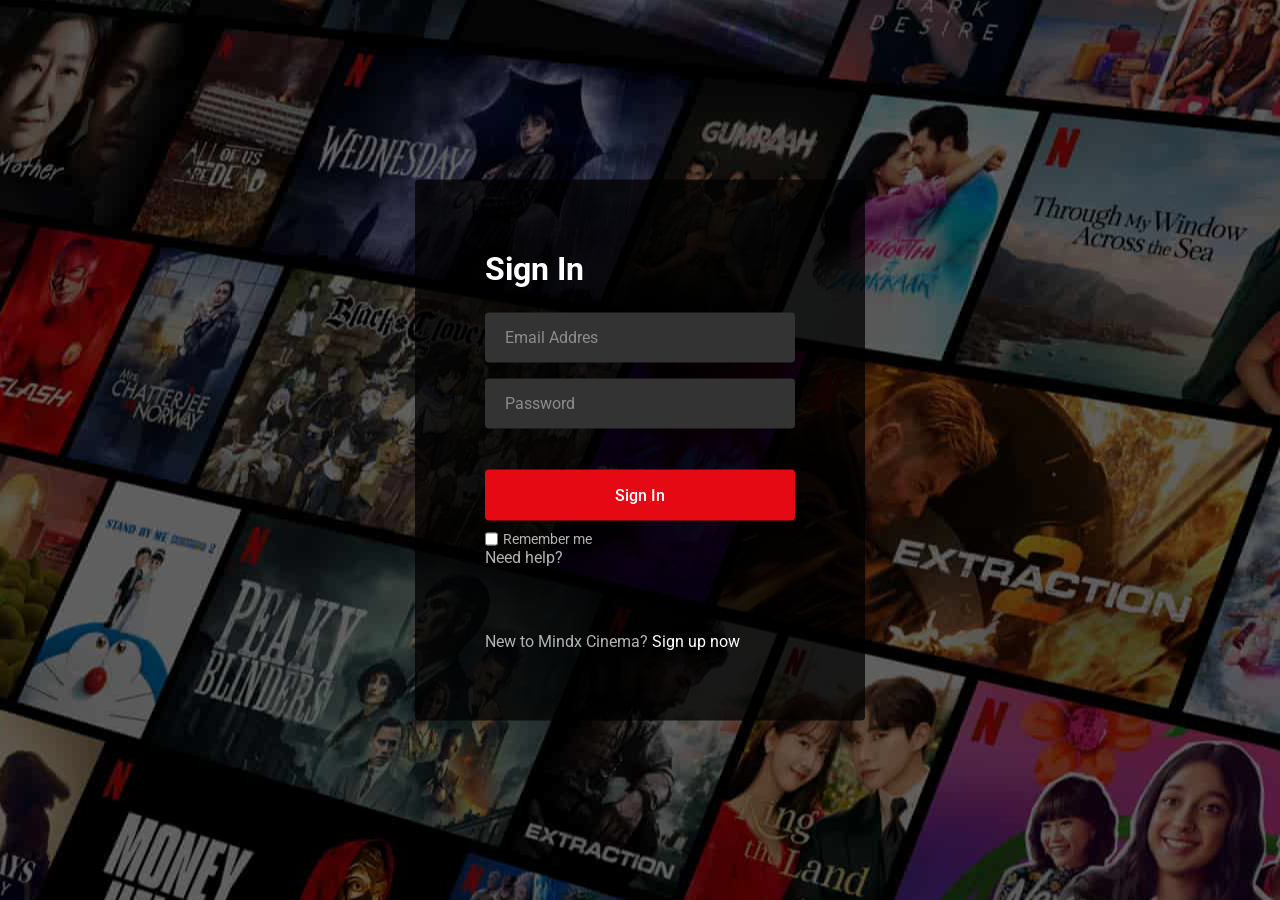
<file: login.html>
<!DOCTYPE html>
<html lang="en">
<head>
    <meta charset="UTF-8">
    <meta name="viewport" content="width=device-width, initial-scale=1.0">
    <title>LOGIN</title>
    <link rel="stylesheet" href="styles/auth.css">
</head>
<body>
    <!-- Khung chứa toàn bộ form đăng nhập -->
    <div class="form-wrapper">
        <h2>Sign In</h2>
        <form action="#">
            <!-- Khung chứa ô nhập email -->
            <div class="form-control">
                <input id="email" type="text" required>
                <label>Email Addres</label>
            </div>

            <!-- Khung chứa ô nhập password -->
            <div class="form-control">
                <input id="password" type="text" required>
                <label>Password</label>
            </div>

            <!-- Nút đăng nhập -->
            <button type="submit">Sign In</button>

            <div class="form-help">
                <div class="remember-me">
                    <input type="checkbox" id="remember-me">

                    <label for="remember-me">Remember me</label>
                </div>
            </div>
            <a href="#">Need help?</a>
        </form> 
        <p>
            New to Mindx Cinema?
            <a href="register.html">Sign up now</a>
        </p>
    </div>
    <script src="scripts/login.js"></script>
</body>
</html>
</file>
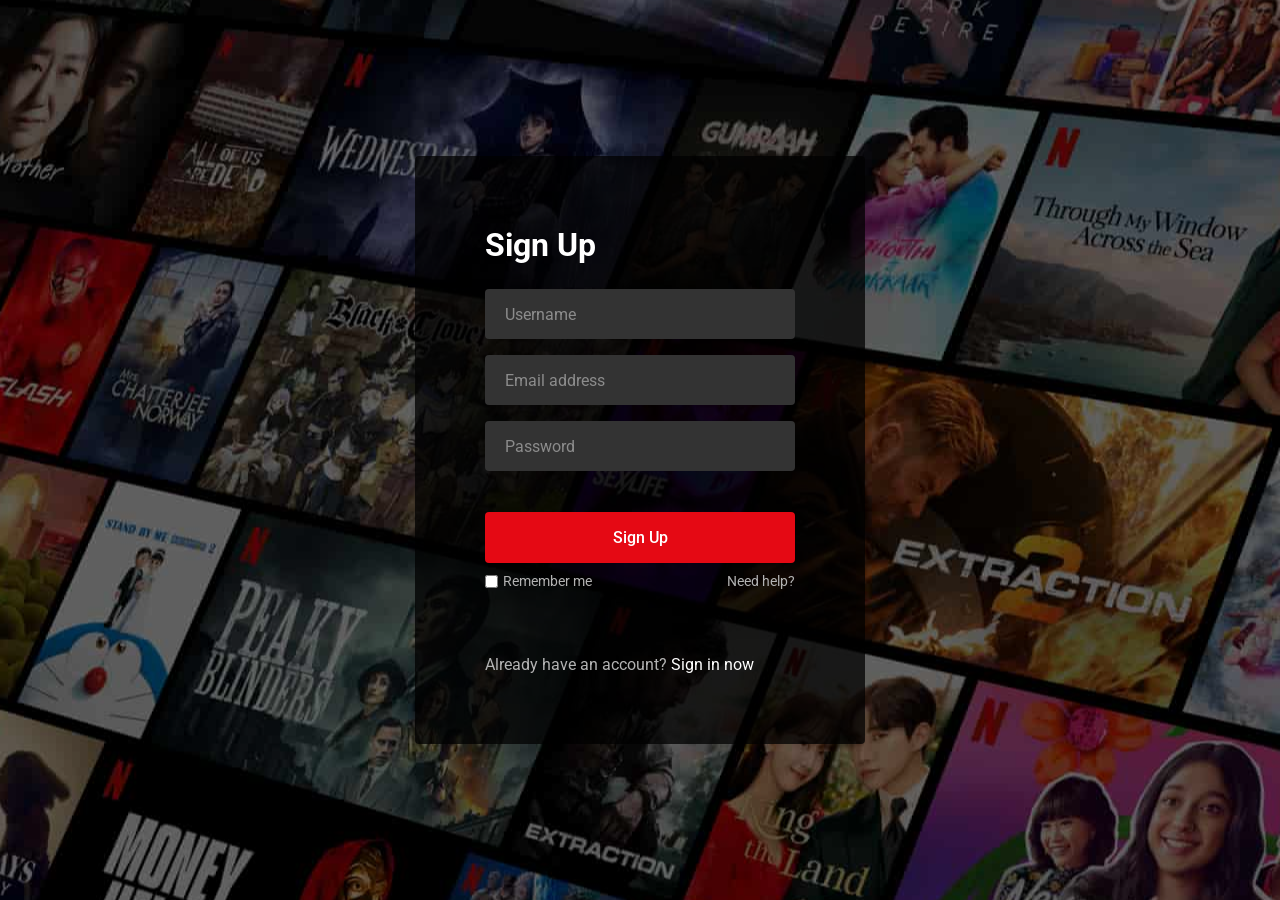
<file: register.html>
<!DOCTYPE html>
<html lang="en">
  <head>
    <meta charset="UTF-8" />
    <meta name="viewport" content="width=device-width, initial-scale=1.0" />
    <title>Register</title>
    <link rel="stylesheet" href="./styles/auth.css" />
  </head>
  <body>
    <div class="form-wrapper">
      <h2>Sign Up</h2>
      <form action="#">
        <div class="form-control">
          <input id="username" type="text" required />
          <label>Username</label>
        </div>
        <div class="form-control">
          <input id="email" type="text" required />
          <label>Email address</label>
        </div>
        <div class="form-control">
          <input id="password" type="password" required />
          <label>Password</label>
        </div>
        <button type="submit">Sign Up</button>
        <div class="form-help">
          <div class="remember-me">
            <input type="checkbox" id="remember-me" />
            <label for="remember-me">Remember me</label>
          </div>
          <a href="#">Need help?</a>
        </div>
      </form>
      <p>Already have an account? <a href="./login.html">Sign in now</a></p>
    </div>
    <script src="./scripts/register.js"></script>
  </body>
</html>
</file>
<file: styles/auth.css>
/* Import font Roboto từ Google Fonts */
@import url("https://fonts.googleapis.com/css2?family=Roboto:wght@400;500;600;700&display=swap");

/* Reset CSS cho toàn bộ trang */
* {
  margin: 0; /* Xóa margin mặc định */
  padding: 0; /* Xóa padding mặc định */
  box-sizing: border-box; /* Kích thước phần tử bao gồm cả padding và border */
  font-family: "Roboto", sans-serif; /* Thiết lập font mặc định */
}

/* Nền chính của trang */
body {
  background: #000; /* Màu nền đen */
}

/* Tạo lớp phủ ảnh nền */
body::before {
  content: ""; /* Bắt buộc khi dùng ::before */
  position: absolute; /* Định vị tuyệt đối */
  left: 0;
  top: 0;
  opacity: 0.5; /* Làm mờ ảnh nền */
  width: 100%; /* Chiều rộng toàn màn hình */
  height: 100%; /* Chiều cao toàn màn hình */
  background: url("../assets/hero-img.jpg"); /* Ảnh nền */
  background-position: center; /* Căn giữa ảnh */
}

/* Thanh navigation */
nav {
  position: fixed; /* Cố định vị trí khi scroll */
  padding: 25px 60px; /* Khoảng cách bên trong */
  z-index: 1; /* Hiển thị phía trên background */
}

/* Logo */
nav a img {
  width: 167px; /* Chiều rộng logo */
}

/* Khung chứa form đăng nhập/đăng ký */
.form-wrapper {
  position: absolute; /* Định vị tuyệt đối */
  left: 50%; /* Đưa sang giữa theo chiều ngang */
  top: 50%; /* Đưa xuống giữa theo chiều dọc */
  border-radius: 4px; /* Bo góc */
  padding: 70px; /* Khoảng cách bên trong */
  width: 450px; /* Chiều rộng form */
  transform: translate(-50%, -50%); /* Căn giữa hoàn toàn */
  background: rgba(0, 0, 0, 0.75); /* Nền đen mờ */
}

/* Tiêu đề form */
.form-wrapper h2 {
  color: #fff; /* Màu trắng */
  font-size: 2rem; /* Kích thước chữ */
}

/* Khoảng cách của form */
.form-wrapper form {
  margin: 25px 0 65px;
}

/* Khung chứa mỗi ô input */
form .form-control {
  height: 50px;
  position: relative; /* Để label absolute dựa vào */
  margin-bottom: 16px;
}

/* Input */
.form-control input {
  height: 100%;
  width: 100%;
  background: #333; /* Màu nền xám */
  border: none; /* Bỏ viền */
  outline: none; /* Bỏ viền focus */
  border-radius: 4px;
  color: #fff; /* Chữ màu trắng */
  font-size: 1rem;
  padding: 0 20px;
}

/* Khi input được focus hoặc đã nhập dữ liệu */
.form-control input:is(:focus, :valid) {
  background: #444; /* Làm nền sáng hơn */
  padding: 16px 20px 0; /* Tạo khoảng trống cho label */
}

/* Label của input */
.form-control label {
  position: absolute; /* Đặt đè lên input */
  left: 20px;
  top: 50%;
  transform: translateY(-50%); /* Căn giữa theo chiều dọc */
  font-size: 1rem;
  pointer-events: none; /* Click xuyên qua label */
  color: #8c8c8c;
  transition: all 0.1s ease; /* Hiệu ứng chuyển động */
}

/* Hiệu ứng label bay lên khi focus hoặc đã nhập */
.form-control input:is(:focus, :valid) ~ label {
  font-size: 0.75rem; /* Thu nhỏ label */
  transform: translateY(-130%); /* Di chuyển lên trên */
}

/* Nút submit */
form button {
  width: 100%;
  padding: 16px 0;
  font-size: 1rem;
  background: #e50914; /* Màu đỏ Netflix */
  color: #fff;
  font-weight: 500;
  border-radius: 4px;
  border: none;
  outline: none;
  margin: 25px 0 10px;
  cursor: pointer; /* Hiển thị bàn tay */
  transition: 0.1s ease;
}

/* Hiệu ứng hover nút */
form button:hover {
  background: #c40812;
}

/* Link trong form */
.form-wrapper a {
  text-decoration: none; /* Bỏ gạch chân */
}

/* Hover link */
.form-wrapper a:hover {
  text-decoration: underline;
}

/* Đặt màu chữ chung */
.form-wrapper :where(label, p, small, a) {
  color: #b3b3b3;
}

/* Khu vực remember me và help */
form .form-help {
  display: flex; /* Hiển thị theo hàng */
  justify-content: space-between; /* Đẩy 2 đầu */
}

/* Khu vực checkbox remember me */
form .remember-me {
  display: flex;
}

/* Checkbox */
form .remember-me input {
  margin-right: 5px;
  accent-color: #b3b3b3; /* Đổi màu checkbox */
}

/* Kích thước chữ của help */
form .form-help :where(label, a) {
  font-size: 0.9rem;
}

/* Link Sign Up/Sign In */
.form-wrapper p a {
  color: #fff;
}

/* Chữ nhỏ */
.form-wrapper small {
  display: block;
  margin-top: 15px;
  color: #b3b3b3;
}

/* Link trong chữ nhỏ */
.form-wrapper small a {
  color: #0071eb;
}

/* Responsive cho màn hình nhỏ */
@media (max-width: 740px) {

  /* Ẩn ảnh nền */
  body::before {
    display: none;
  }

  /* Giảm padding */
  nav,
  .form-wrapper {
    padding: 20px;
  }

  /* Thu nhỏ logo */
  nav a img {
    width: 140px;
  }

  /* Form chiếm toàn bộ chiều rộng */
  .form-wrapper {
    width: 100%;
    top: 43%;
  }

  /* Giảm khoảng cách form */
  .form-wrapper form {
    margin: 25px 0 40px;
  }
}
</file>
